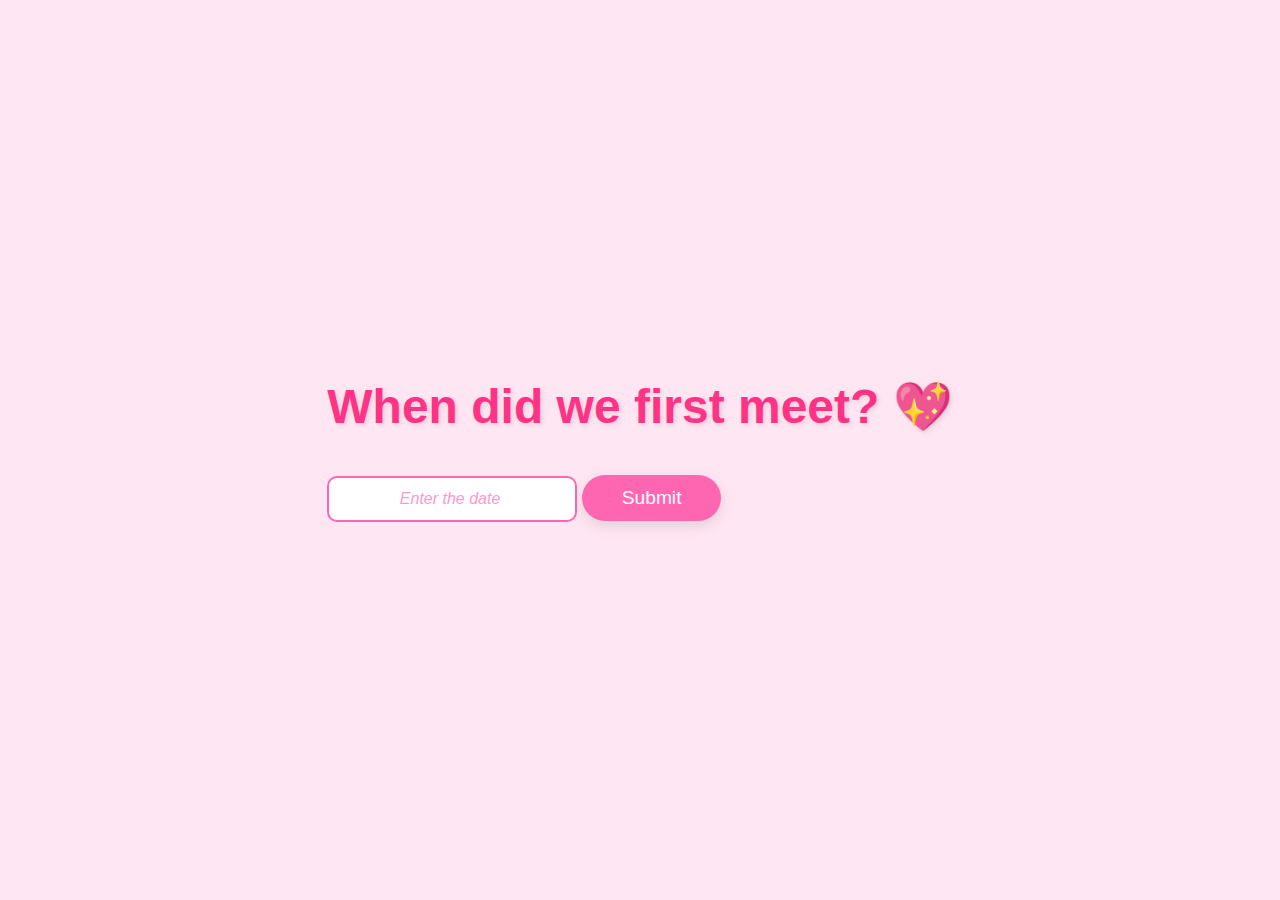
<file: index.html>
<!DOCTYPE html>
<html lang="en">
<head>
  <meta charset="UTF-8">
  <meta name="viewport" content="width=device-width, initial-scale=1.0">
  <link rel="stylesheet" href="style.css" />
  <title>Birthday Surprise - Cake and Balloons</title>
  <style>
    * {
      margin: 0;
      padding: 0;
      box-sizing: border-box;
    }

    body {
      font-family: 'Poppins', sans-serif;
      background-color: #ffe6f2;
      color: #333;
      height: 100vh;
      display: flex;
      justify-content: center;
      align-items: center;
      flex-direction: column;
      transition: background 1s ease;
      overflow: hidden; /* Prevents scrolling */
    }

    h1 {
      font-size: 3rem;
      color: #ff3385;
      text-align: center;
      margin-bottom: 20px;
      text-shadow: 2px 2px 5px rgba(0, 0, 0, 0.1);
    }

    p {
      font-size: 1.3rem;
      margin: 20px 0;
      color: #4d4d4d;
      line-height: 1.5;
      text-align: center;
      max-width: 80%;
      margin: 0 auto;
    }

    .hidden {
      display: none;
    }

    button {
      padding: 12px 40px;
      background-color: #ff66b2;
      border: none;
      border-radius: 50px;
      color: white;
      font-size: 1.2rem;
      cursor: pointer;
      transition: background-color 0.3s ease;
      margin-top: 20px;
      box-shadow: 0 5px 15px rgba(0, 0, 0, 0.1);
    }

    button:hover {
      background-color: #ff3385;
    }

    input {
      padding: 12px;
      width: 250px;
      margin-top: 20px;
      border: 2px solid #ff66b2;
      border-radius: 10px;
      font-size: 1rem;
      text-align: center;
      color: #ff66b2;
    }

    input::placeholder {
      color: #ff99cc;
      font-style: italic;
    }

    /* Error Message */
    #errorMessage {
      color: red;
      margin-top: 10px;
      font-size: 1rem;
      font-style: italic;
    }

    /* Celebration container */
    .celebration-container {
      display: none; /* Hide the cake and balloons initially */
      flex-direction: column;
      align-items: center;
      justify-content: center;
      text-align: center;
      margin-top: 20px;
    }

    /* Final interactions */
    video {
      width: 80%;
      border-radius: 10px;
      margin: 20px 0;
    }

    .loop-message {
      color: #ff3385;
      font-size: 1.5rem;
    }
  </style>
</head>
<body>

  <!-- Puzzle: When did we meet? -->
  <div id="puzzleContainer">
    <h1>When did we first meet? 💖</h1>
    <input type="text" id="dateInput" placeholder="Enter the date ">
    <button id="submitPuzzle">Submit</button>
    <p id="errorMessage" class="hidden">Incorrect, try again!</p>
  </div>

  <!-- Continue Button -->
  <div id="continueContainer" class="hidden">
    <p>Hi my love! 💕<br>That's correct! That was the day that I met the most amazing person in the world. I am so happy to be your girlfriend. You make my world brighter, and I'm grateful for every moment we share. 💖</p>
    <button id="continueButton">Continue for more surprise!</button>
  </div>

  <script>
    // Puzzle Logic
    const puzzleContainer = document.getElementById("puzzleContainer");
    const dateInput = document.getElementById("dateInput");
    const submitPuzzle = document.getElementById("submitPuzzle");
    const errorMessage = document.getElementById("errorMessage");
    const continueContainer = document.getElementById("continueContainer");
    const continueButton = document.getElementById("continueButton");

    submitPuzzle.addEventListener("click", function() {
      const date = dateInput.value.trim();
      if (date.toLowerCase() === "december 23, 2023") {
        puzzleContainer.classList.add("hidden");
        errorMessage.classList.add("hidden");
        continueContainer.classList.remove("hidden");
      } else {
        errorMessage.classList.remove("hidden");
      }
    });

    continueButton.addEventListener("click", function() {
      window.location.href = "netty.html";
    });
  </script>

</body>
</html>
</file>
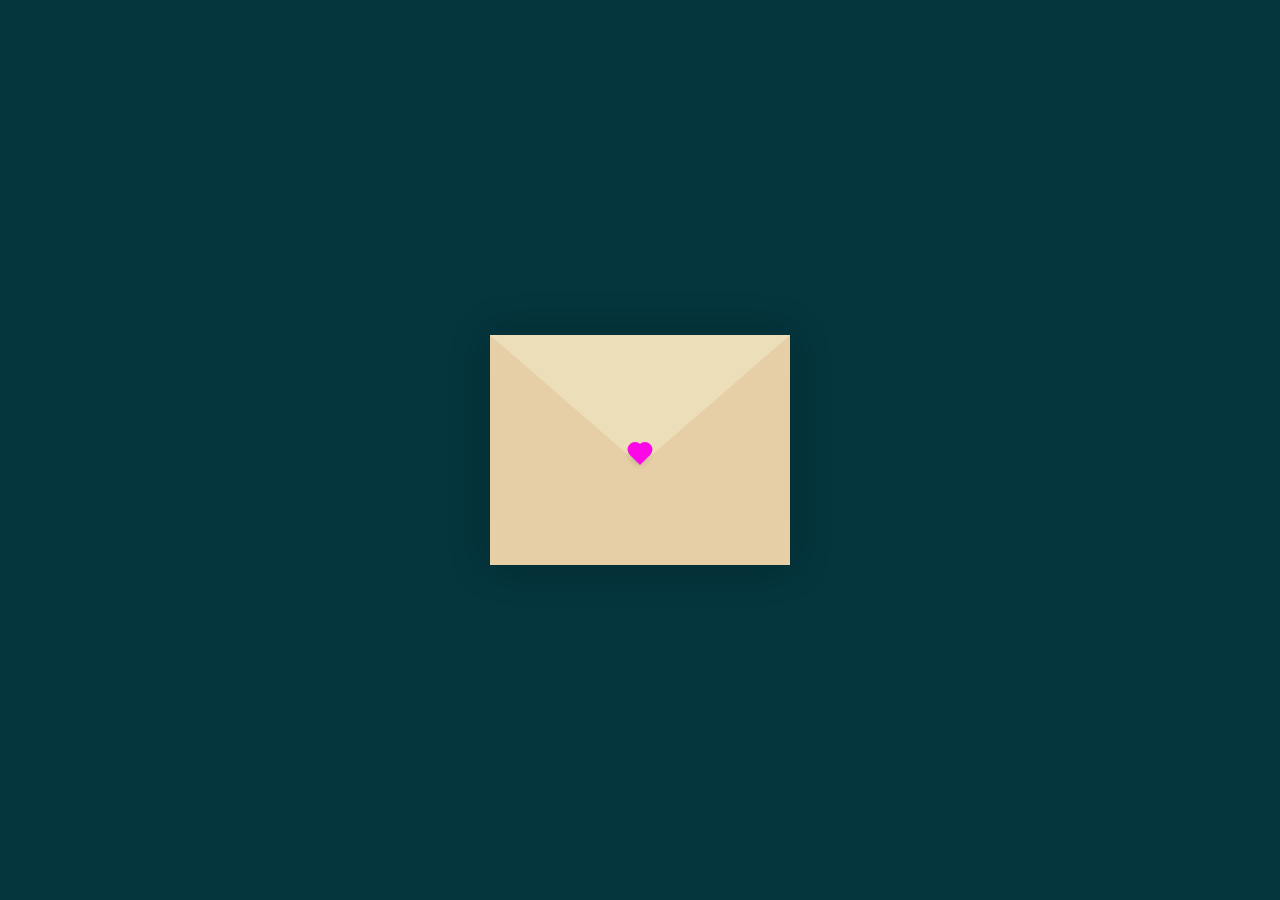
<file: final.html>
<!DOCTYPE html>
<html lang="en">
<head>
    <meta charset="UTF-8">
    <meta http-equiv="X-UA-Compatible" content="IE=edge">
    <meta name="viewport" content="width=device-width, initial-scale=1.0">
    <title>CSS Envelope + Letter (Open/Close on Click)</title>
    <link rel="stylesheet" href="./style2.css">
</head>
<body>
    <div class="container">
        <div class="envelope-wrapper" id="envelope-wrapper">
            <div class="envelope" id="envelope">
                <div class="letter">
                    <!-- Text is hidden in the envelope -->
                </div>
            </div>
            <div class="heart"></div>
        </div>
    </div>

    <!-- Modal structure -->
    <div class="modal" id="modal">
        <div class="modal-content">
            <span class="close-button" id="close-button">&times;</span>
            <div class="modal-body">
                <strong>Dear Palangga,.</strong>
                <p>
                    Happy 25th Birthday, my palangga!<br><br>

                    From the moment we met on that  December day, my world has been brighter, my heart fuller, and my dreams closer to reality. Every day with you feels like a beautiful adventure, and I am so grateful to have you by my side.<br><br>

                    You are my world, my joy, and my greatest love. Your kindness, strength, and the way you make me laugh even on the toughest days are just a few of the countless reasons why I cherish you so deeply.<br><br>

                    On your special day, I want you to know how greatly you are loved and how much you mean to me. You make every day better just by being you, and I am endlessly thankful for the love and happiness you bring into my life.<br><br>

                    As you celebrate this milestone, I wish for nothing but joy, health, and success for you. May this year bring you all the happiness and fulfillment you deserve. I can’t wait to continue building our future together, creating more memories, and sharing countless more birthdays with you.<br><br>

                    Thank you for being the incredible person you are and for loving me so unconditionally. Here’s to you, my love, and to a lifetime of dreams coming true.<br><br>

                    Happy Birthday, my forever and always.<br><br>

                    With all my love,

                    Jeanette <3
                </p>
            </div>
        </div>
    </div>

    <script>
        const envelope = document.querySelector('#envelope-wrapper');
        const modal = document.querySelector('#modal');
        const closeButton = document.querySelector('#close-button');

        envelope.addEventListener('click', () => {
            modal.style.display = 'block';
        });

        closeButton.addEventListener('click', () => {
            modal.style.display = 'none';
        });

        window.addEventListener('click', (event) => {
            if (event.target === modal) {
                modal.style.display = 'none';
            }
        });
    </script>
</body>
</html>
</file>
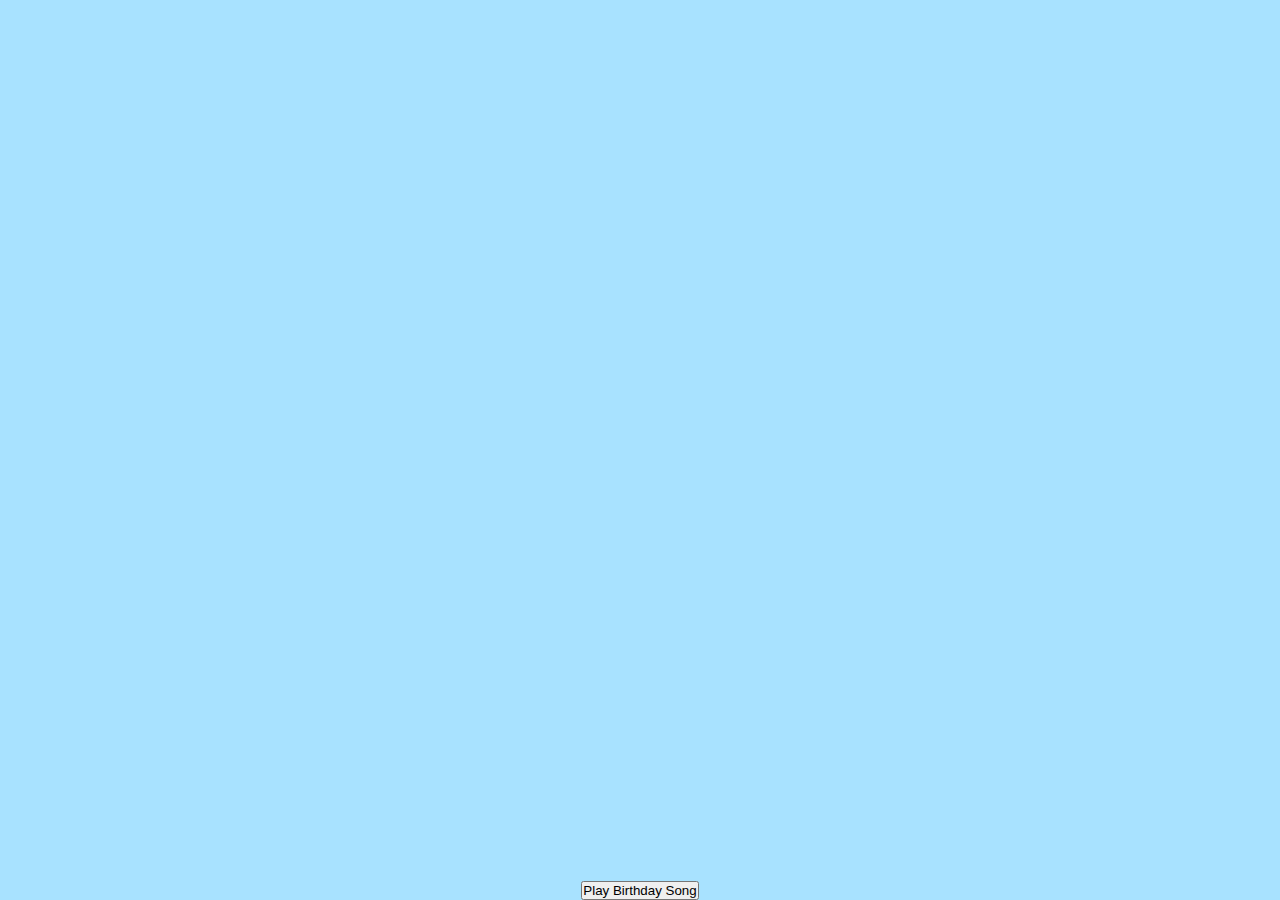
<file: netty.html>
<!DOCTYPE html>
<html lang="en">
  <head>
    <meta name="viewport" content="width=device-width, initial-scale=1.0" />
    <title>Cake Animation</title>
    <link rel="stylesheet" href="style.css" />
  </head>
  <body>
    <div class="container center">
      <div class="candle"></div>
      <div class="layer-1"></div>
      <div class="layer-2"></div>
      <div class="layer-3"></div>
    </div>

    <!-- Hidden birthday message -->
    <div id="birthdayMessage" class="hidden">
      <h1>Happy Birthday My Palangga! 🎉🎂</h1>
    </div>

    <!-- Wish message at the bottom, separate from the cake -->
    <div id="wishMessage" class="hidden wish-container">
      <p>After making a wish, <a href="wish.html" id="wishLink">click here</a>!</p>
    </div>

    <!-- Audio element -->
    <audio id="birthdayAudio" src="song.mp3" preload="auto"></audio>

    <!-- Button to start audio -->
    <button id="startAudio">Play Birthday Song</button>

    <script>
      // Get audio element and button
      var audio = document.getElementById('birthdayAudio');
      var startButton = document.getElementById('startAudio');

      // Play audio when button is clicked
      startButton.addEventListener('click', function() {
        audio.play();
        startButton.style.display = 'none'; // Hide the button after playing audio
      });

      // Show the birthday message after the cake animation finishes
      setTimeout(function() {
        document.getElementById("birthdayMessage").classList.remove("hidden");
        
        // After showing the birthday message, show the wish message after 2 seconds
        setTimeout(function() {
          document.getElementById("wishMessage").classList.remove("hidden");
        }, 2000); // Show wish message after 2 seconds
      }, 8000); // 8 seconds matches the animation duration
    </script>
  </body>
</html>
</file>
<file: style.css>
* {
  padding: 0;
  margin: 0;
  box-sizing: border-box;
}
body {
  background-color: #f1d632;
  font-family: 'Poppins', sans-serif;
  display: flex;
  flex-direction: column;
  justify-content: space-between;
  align-items: center;
  height: 100vh;
}

.container {
  position: relative;
  height: 50vh; /* Allocate 50% of the viewport height for the cake */
  width: 31.25em;
}

.center,
.container * {
  position: absolute;
  margin: auto;
  left: 0;
  right: 0;
}
.layer-1 {
  background-color: #367bd0;
  height: 7.5em;
  width: 21.87em;
  top: -7.5em;
  background-size: 1.56em 9.37em;
  background-position: 0 -1.25em;
  background-image: radial-gradient(
    circle at 0.78em 1em,
    #f5f5f5 1.25em,
    transparent 1.3em
  );
  animation: fall-1 8s forwards;
}
@keyframes fall-1 {
  20% {
    transform: translateY(35.62em);
  }
  100% {
    transform: translateY(35.62em);
  }
}
.layer-1:before {
  content: "";
  position: absolute;
  height: 1.25em;
  width: 100%;
  background-color: #f54597;
  bottom: 0;
}
.layer-1:after {
  content: "";
  position: absolute;
  height: 0.75em;
  width: 0.75em;
  background-color: #9a152b;
  border-radius: 50%;
  top: 2.81em;
  left: 1.87em;
  box-shadow: 3.12em 1.56em #f1663e, 5.31em -1em #f5e671, 9.37em 2.4em #9a152b,
    12.5em -1.56em #f1663e, 14.68em 0 #f5e671, 18.75em 1.56em #9a152b;
}
.layer-2 {
  height: 7.5em;
  width: 15.62em;
  background-color: #ff99b9;
  top: -7.5em;
  background-image: repeating-linear-gradient(
    90deg,
    transparent 0,
    transparent 3.12em,
    #ff4a83 3.12em,
    #ff4a83 6.25em
  );
  animation: fall-2 8s forwards;
}
@keyframes fall-2 {
  20% {
    transform: translateY(0);
  }
  40% {
    transform: translateY(28.12em);
  }
  100% {
    transform: translateY(28.12em);
  }
}
.layer-3 {
  background-color: #9a202f;
  height: 7.5em;
  width: 9.37em;
  top: -7.5em;
  background-size: 1.56em 9.37em;
  background-position: 0 -1.25em;
  background-image: radial-gradient(
    circle at 0.78em 1em,
    #ffee8d 1.25em,
    transparent 1.3em
  );
  animation: fall-3 8s forwards;
}
@keyframes fall-3 {
  40% {
    transform: translateY(0);
  }
  60% {
    transform: translateY(20.62em);
  }
  100% {
    transform: translateY(20.62em);
  }
}
.layer-3:before {
  position: absolute;
  content: "";
  height: 0.93em;
  width: 100%;
  top: 3.12em;
  background-color: #ffee8d;
}
.layer-3:after {
  position: absolute;
  content: "";
  background-color: #f54597;
  height: 1.25em;
  width: 1.25em;
  border-radius: 50%;
  top: -1.25em;
  left: 0.37em;
  box-shadow: 1.87em 0 #f54597, 3.75em 0 #f54597, 5.62em 0 #f54597,
    7.5em 0 #f54597;
}
.candle {
  height: 3.12em;
  width: 0.75em;
  background-color: #3aa2cf;
  top: -3.12em;
  border-radius: 0.12em 0.12em 0 0;
  animation: fall-4 8s forwards;
}
@keyframes fall-4 {
  60% {
    transform: translateY(0);
  }
  80% {
    transform: translateY(13.12em);
  }
  100% {
    transform: translateY(13.12em);
  }
}
.candle:before {
  position: absolute;
  content: "";
  background-color: #f1af3f;
  height: 1.25em;
  width: 1.25em;
  margin: -0.25em;
  border-radius: 50% 50% 50% 0;
  top: -1.3em;
  transform: rotate(135deg);
  animation: flame 2s infinite;
}
@keyframes flame {
  50% {
    transform: scale(0.8) rotate(135deg);
  }
}

/* Message */
.hidden {
  opacity: 0;
  transition: opacity 1s ease;
}
#birthdayMessage {
  text-align: center;
  margin-top: 2rem;
  font-size: 2.5rem;
  color: #ff4a83;
}

/* Wish message container */
.wish-container {
  text-align: center;
  margin-bottom: 20px; /* Space from bottom of page */
}

#wishLink {
  color: #ff3385;
  text-decoration: none;
  font-size: 1.5rem;
  font-weight: bold;
}

#wishLink:hover {
  text-decoration: underline;
}

#envelope {
  position: relative;
  width: 280px;
  height: 180px;
  border-bottom-left-radius: 6px;
  border-bottom-right-radius: 6px;
  margin-left: auto;
  margin-right: auto;
  top: 150px;
  background-color: #00334c;
  box-shadow: 0 4px 20px rgba(0, 0, 0, 0.2);
}
.front {
  position: absolute;
  width: 0;
  height: 0;
  z-index: 3;
}
.flap {
  border-left: 140px solid transparent;
  border-right: 140px solid transparent;
  border-bottom: 82px solid transparent;
  border-top: 98px solid #00334c;
  transform-origin: top;
}
.pocket {
  border-left: 140px solid #0077b2;
  border-right: 140px solid #0077b2;
  border-bottom: 90px solid #006da3;
  border-top: 90px solid transparent;
  border-bottom-left-radius: 6px;
  border-bottom-right-radius: 6px;
}
.letter {
  position: relative;
  background-color: #fff;
  width: 90%;
  margin-left: auto;
  margin-right: auto;
  height: 90%;
  top: 5%;
  border-radius: 6px;
  box-shadow: 0 2px 26px rgba(0, 0, 0, .12);
}
.letter:after {
  content: '';
  position: absolute;
  top: 0;
  bottom: 0;
  left: 0;
  right: 0;
  background-image: linear-gradient(180deg, rgba(255, 255, 255, 0.00) 25%, rgba(215, 227, 239, 0.70) 55%, rgba(215, 227, 239, 1.00) 100%);
}
.words {
  position: absolute;
  left: 10%;
  width: 80%;
  height: 14%;
  background-color: #eeeff0;
}
.words.line1 {
  top: 15%;
  width: 20%;
  height: 7%;
}
.words.line2 {
  top: 30%;
}
.words.line3 {
  top: 50%;
}
.words.line4 {
  top: 70%;
}
.open .flap {
  transform: rotatex(180deg);
  transition: transform 0.4s ease, z-index 0.6s;
  z-index: 1;
}
.close .flap {
  transform: rotatex(0deg);
  transition: transform 0.4s 0.6s ease, z-index 1s;
  z-index: 5;
}
.close .letter {
  transform: translatey(0px);
  transition: transform 0.4s ease, z-index 1s;
  z-index: 1;
}
.open .letter {
  transform: translatey(-60px);
  transition: transform 0.4s 0.6s ease, z-index 0.6s;
  z-index: 2;
}
.hearts {
  position: absolute;
  top: 90px;
  left: 0;
  right: 0;
  z-index: 2;
}
.heart {
  position: absolute;
  bottom: 0;
  right: 10%;
}
.heart:before, .heart:after {
  position: absolute;
  content: '';
  left: 50px;
  top: 0;
  width: 50px;
  height: 80px;
  background: #d00000;
  border-radius: 50px 50px 0 0;
  transform: rotate(-45deg);
  transform-origin: 0 100%;
}
.heart:after {
  left: 0;
  transform: rotate(45deg);
  transform-origin: 100% 100%;
}
.close .heart {
  opacity: 0;
  animation: none;
}
.a1 {
  left: 20%;
  transform: scale(0.6);
  opacity: 1;
  animation: slideUp 4s linear 1, sideSway 2s  ease-in-out 4 alternate;
  animation-fill-mode: forwards;
  animation-delay: 0.7s;
}
.a2 {
  left: 55%;
  transform: scale(1);
  opacity: 1;
  animation: slideUp 5s linear 1, sideSway 4s  ease-in-out 2 alternate;
  animation-fill-mode: forwards;
  animation-delay: 0.7s;
}
.a3 {
  left: 10%;
  transform: scale(0.8);
  opacity: 1;
  animation: slideUp 7s linear 1, sideSway 2s  ease-in-out 6 alternate;
  animation-fill-mode: forwards;
  animation-delay: 0.7s;
}
@keyframes slideUp {
  0% {
      top: 0;
  }
  100% {
      top: -600px;
  }
}
@keyframes sideSway {
  0% {
      margin-left: 0px;
  }
  100% {
      margin-left: 50px;
  }
}
body {
  background-color:  #a8e2ff;
}
.envelope-wrapper {
  height: 380px;
}
.reset {
  text-align: center;
}
.reset button {
  font-weight: 800;
  font-style: normal;
  transition: all 0.1s linear;
  -webkit-appearance: none;
  background-color: transparent;
  border: solid 2px #0077b2;
  border-radius: 4px;
  color: #0077b2;
  display: inline-block;
  font-size: 14px;
  text-transform: uppercase;
  margin: 5px;
  padding: 10px;
  line-height: 1em;
  text-decoration:  none;
  min-width: 120px;
  outline: none;
}
.reset button:hover {
  background-color: #0077b2;
  color: #fff;
}
</file>
<file: style2.css>
:root {
    --primary: #fff;
    --bg-color: rgb(5, 53, 61);
    --bg-envelope-color: #f5edd1;
    --envelope-tab: #ecdeb8;
    --envelope-cover: #e6cfa7;
    --shadow-color: rgba(0, 0, 0, 0.2);
    --txt-color: #444;
    --heart-color: rgb(252, 8, 231);
  }
  
  body {
    margin: 0;
    padding: 0;
    box-sizing: border-box;
    background: var(--bg-color);
    display: flex;
    align-items: center;
    justify-content: center;
    overflow: hidden; /* Ensure no scrollbars appear */
  }
  
  .container {
    height: 100vh;
    display: grid;
    place-items: center;
    position: relative; /* Make sure container is the reference point */
  }
  
  .envelope-wrapper {
    background: var(--bg-envelope-color);
    box-shadow: 0 0 40px var(--shadow-color);
    position: relative; /* Ensure it stays above modal initially */
  }
  
  .envelope {
    position: relative;
    width: 300px;
    height: 230px;
  }
  
  .envelope::before {
    content: "";
    position: absolute;
    top: 0;
    z-index: 2;
    border-top: 130px solid var(--envelope-tab);
    border-right: 150px solid transparent;
    border-left: 150px solid transparent;
    transform-origin: top;
    transition: all 0.5s ease-in-out 0.7s;
  }
  
  .envelope::after {
    content: "";
    position: absolute;
    z-index: 2;
    width: 0px;
    height: 0px;
    border-top: 130px solid transparent;
    border-right: 150px solid var(--envelope-cover);
    border-bottom: 100px solid var(--envelope-cover);
    border-left: 150px solid var(--envelope-cover);
  }
  
  .envelope > .letter {
    position: absolute;
    right: 20%;
    bottom: 0;
    width: 54%;
    height: 80%;
    background: var(--primary);
    text-align: center;
    transition: all 1s ease-in-out;
    box-shadow: 0 0 5px var(--shadow-color);
    padding: 20px 10px;
    display: none; /* Hide letter text initially */
  }
  
  .envelope > .letter > .text {
    font-family: 'Gill Sans', 'Gill Sans MT', Calibri, 'Trebuchet MS', sans-serif;
    color: var(--txt-color);
    text-align: left;
    font-size: 10px;
  }
  
  .heart {
    position: absolute;
    top: 50%;
    left: 50%;
    width: 15px;
    height: 15px;
    background: var(--heart-color);
    z-index: 4;
    transform: translate(-50%, -20%) rotate(45deg);
    transition: transform 0.5s ease-in-out 1s;
    box-shadow: 0 1px 6px var(--shadow-color);
    cursor: pointer;
  }
  
  .heart:before, 
  .heart:after {
    content: "";
    position: absolute;
    width: 15px;
    height: 15px;
    background-color: var(--heart-color);
    border-radius: 50%;
  }
  
  .heart:before {
    top: -7.5px;
  }
  
  .heart:after {
    right: 7.5px;
  }
  
  .flap > .envelope::before {
    transform: rotateX(180deg);
    z-index: 0;
  }
  
  .flap > .envelope > .letter {
    bottom: 100px;
    transform: scale(1.5);
    transition-delay: 1s;
  }
  
  .flap > .heart {
    transform: rotate(90deg);
    transition-delay: 0.4s;
  }
  
  /* Modal styles */
  .modal {
    display: none;
    position: fixed;
    top: 0;
    left: 0;
    width: 100%;
    height: 100%;
    background-color: rgba(0, 0, 0, 0.7); /* Slightly darker for contrast */
    justify-content: center;
    align-items: center;
    z-index: 5; /* Ensure modal is above envelope */
  }
  
  .modal-content {
    background: #fff;
    padding: 20px;
    width: 80%;
    max-width: 600px;
    margin: auto;
    position: relative;
    border-radius: 8px;
  }
  
  .close-button {
    position: absolute;
    top: 10px;
    right: 10px;
    font-size: 24px;
    cursor: pointer;
  }
  
  .modal-body {
    overflow: auto;
  }
  
  .modal .text {
    font-size: 16px;
  }
</file>
